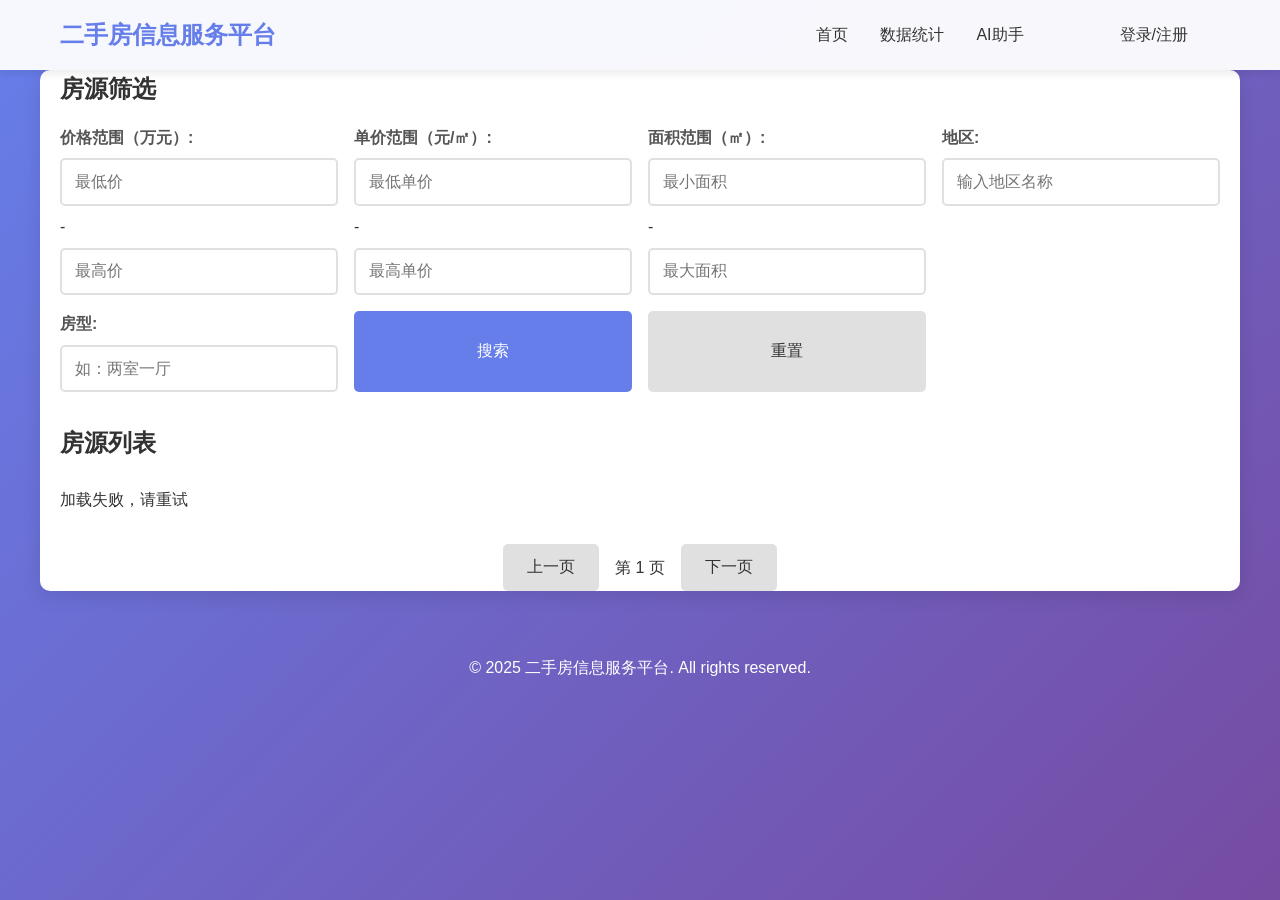
<file: web/index.html>
<!DOCTYPE html>
<html lang="zh-CN">
<head>
    <meta charset="UTF-8">
    <meta name="viewport" content="width=device-width, initial-scale=1.0">
    <title>二手房信息服务平台</title>
    <link rel="stylesheet" href="css/style.css">
    <script type="text/javascript" src="https://api.map.baidu.com/api?v=3.0&ak=YOUR_BAIDU_AK"></script>
</head>
<body>
    <header>
        <div class="container">
            <h1>二手房信息服务平台</h1>
            <nav>
                <ul>
                    <li><a href="index.html">首页</a></li>
                    <li><a href="statistics.html">数据统计</a></li>
                    <li><a href="ai-assistant.html">AI助手</a></li>
                    <li><a href="#" id="favoritesLink" style="display:none;">我的收藏</a></li>
                    <li><a href="admin.html" id="adminLink" style="display:none;">管理后台</a></li>
                    <li><a href="login.html" id="loginLink">登录/注册</a></li>
                    <li><a href="#" id="logoutLink" style="display:none;">退出</a></li>
                </ul>
            </nav>
        </div>
    </header>

    <main class="container">
        <section class="search-section">
            <h2>房源筛选</h2>
            <div class="filters">
                <div class="filter-group">
                    <label>价格范围（万元）:</label>
                    <input type="number" id="minPrice" placeholder="最低价">
                    <span>-</span>
                    <input type="number" id="maxPrice" placeholder="最高价">
                </div>
                <div class="filter-group">
                    <label>单价范围（元/㎡）:</label>
                    <input type="number" id="minUnitPrice" placeholder="最低单价">
                    <span>-</span>
                    <input type="number" id="maxUnitPrice" placeholder="最高单价">
                </div>
                <div class="filter-group">
                    <label>面积范围（㎡）:</label>
                    <input type="number" id="minArea" placeholder="最小面积">
                    <span>-</span>
                    <input type="number" id="maxArea" placeholder="最大面积">
                </div>
                <div class="filter-group">
                    <label>地区:</label>
                    <input type="text" id="region" placeholder="输入地区名称">
                </div>
                <div class="filter-group">
                    <label>房型:</label>
                    <input type="text" id="houseType" placeholder="如：两室一厅">
                </div>
                <button id="searchBtn" class="btn-primary">搜索</button>
                <button id="resetBtn" class="btn-secondary">重置</button>
            </div>
        </section>

        <section class="houses-section">
            <h2>房源列表</h2>
            <div id="housesList" class="houses-grid">
                <p class="loading">加载中...</p>
            </div>
            <div class="pagination">
                <button id="prevPage" class="btn-secondary" disabled>上一页</button>
                <span id="pageInfo">第 1 页</span>
                <button id="nextPage" class="btn-secondary">下一页</button>
            </div>
        </section>
    </main>

    <footer>
        <div class="container">
            <p>&copy; 2025 二手房信息服务平台. All rights reserved.</p>
        </div>
    </footer>

    <script src="js/common.js"></script>
    <script src="js/index.js"></script>
</body>
</html>
</file>
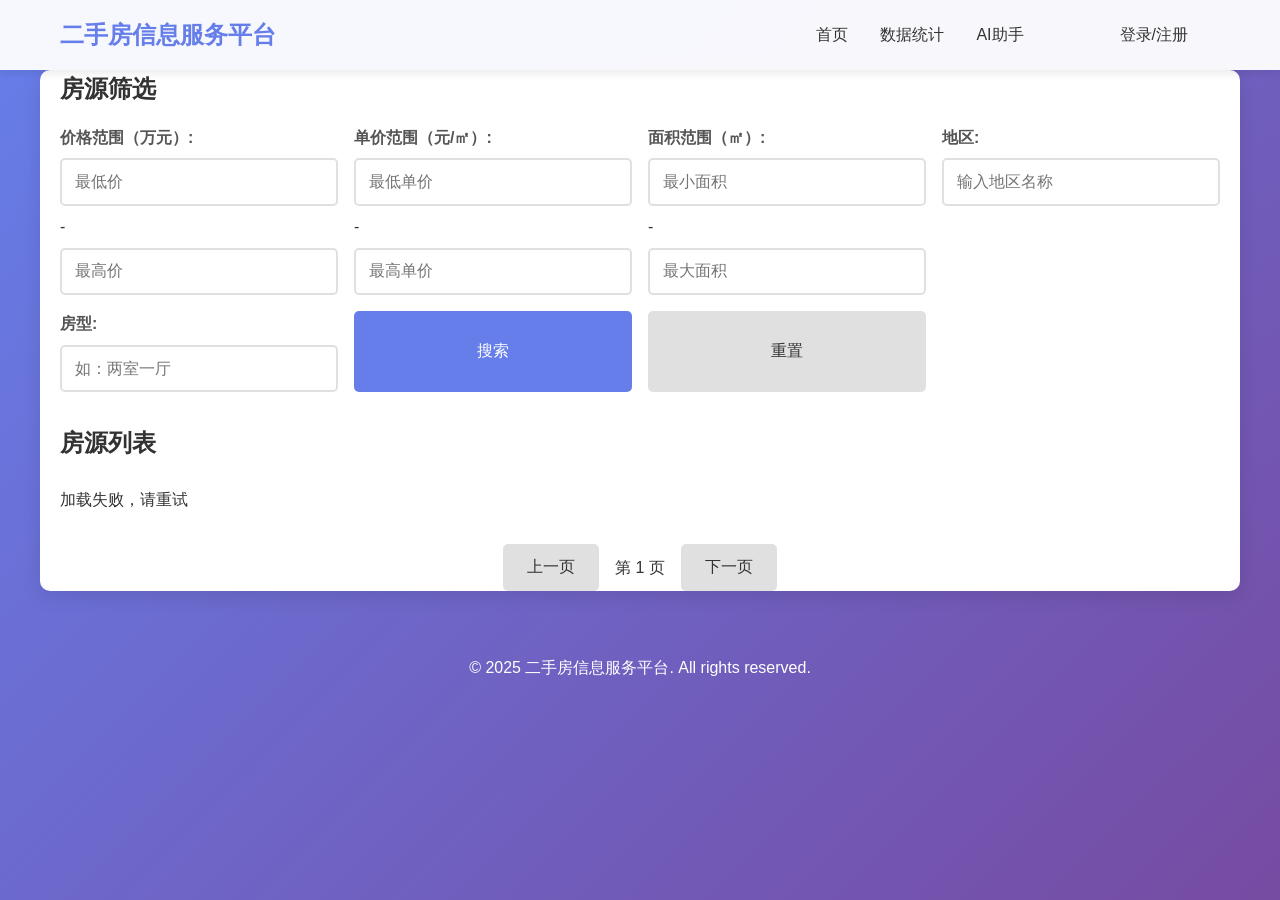
<file: web/admin.html>
<!DOCTYPE html>
<html lang="zh-CN">
<head>
    <meta charset="UTF-8">
    <meta name="viewport" content="width=device-width, initial-scale=1.0">
    <title>管理后台 - 二手房信息服务平台</title>
    <link rel="stylesheet" href="css/style.css">
</head>
<body>
    <header>
        <div class="container">
            <h1>管理后台</h1>
            <nav>
                <ul>
                    <li><a href="index.html">返回首页</a></li>
                    <li><a href="#" id="logoutLink">退出</a></li>
                </ul>
            </nav>
        </div>
    </header>

    <main class="container">
        <section class="admin-section">
            <h2>用户管理</h2>
            
            <div class="admin-stats">
                <div class="stat-card">
                    <h3>总用户数</h3>
                    <p id="totalUsers" class="stat-value">-</p>
                </div>
                <div class="stat-card">
                    <h3>管理员</h3>
                    <p id="adminCount" class="stat-value">-</p>
                </div>
                <div class="stat-card">
                    <h3>普通用户</h3>
                    <p id="userCount" class="stat-value">-</p>
                </div>
            </div>

            <div class="users-table">
                <h3>用户列表</h3>
                <table id="usersTable">
                    <thead>
                        <tr>
                            <th>ID</th>
                            <th>用户名</th>
                            <th>邮箱</th>
                            <th>角色</th>
                            <th>邮箱验证</th>
                            <th>注册时间</th>
                        </tr>
                    </thead>
                    <tbody id="usersTableBody">
                        <tr><td colspan="6">加载中...</td></tr>
                    </tbody>
                </table>
            </div>
        </section>
    </main>

    <footer>
        <div class="container">
            <p>&copy; 2025 二手房信息服务平台. All rights reserved.</p>
        </div>
    </footer>

    <script src="js/common.js"></script>
    <script src="js/admin.js"></script>
</body>
</html>
</file>
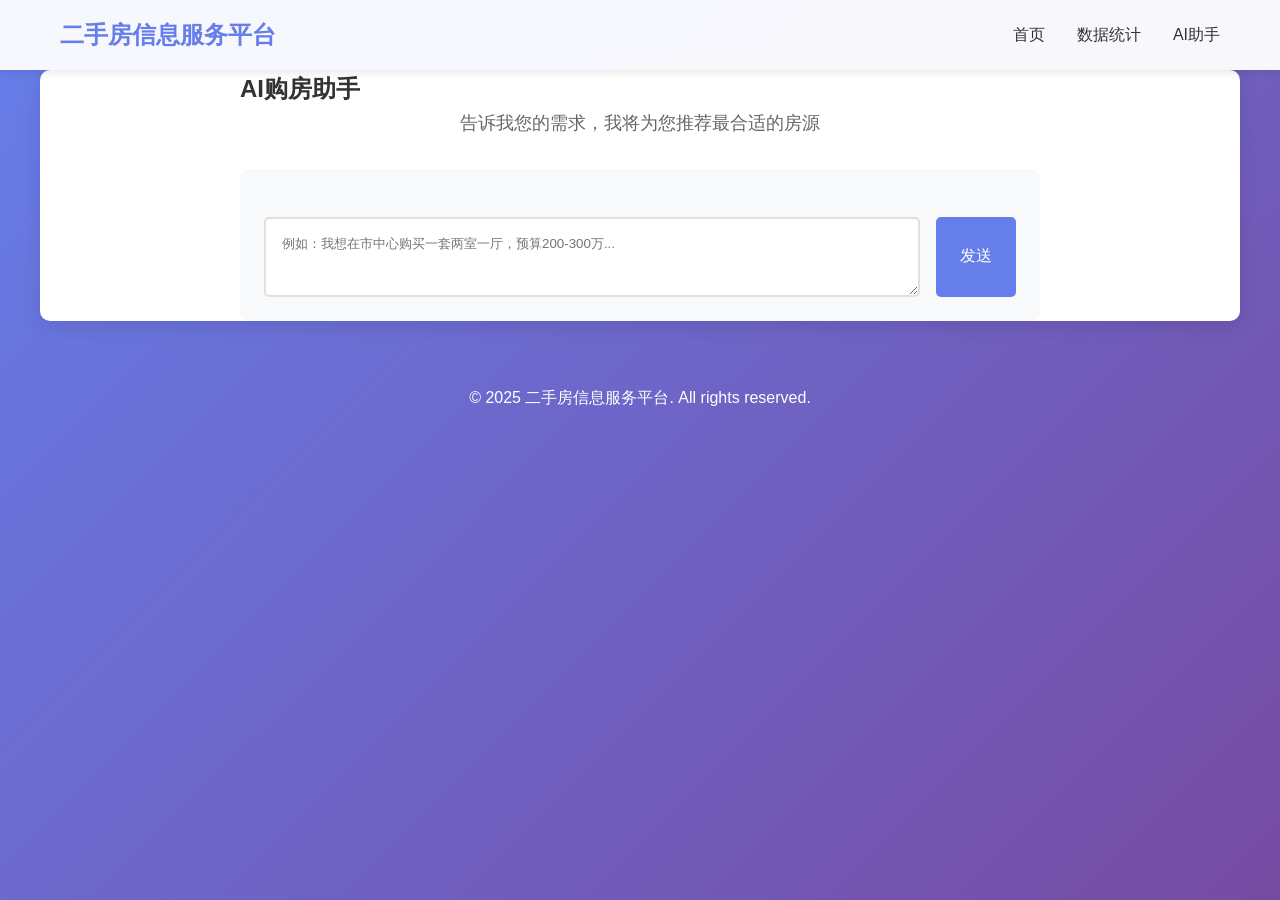
<file: web/ai-assistant.html>
<!DOCTYPE html>
<html lang="zh-CN">
<head>
    <meta charset="UTF-8">
    <meta name="viewport" content="width=device-width, initial-scale=1.0">
    <title>AI助手 - 二手房信息服务平台</title>
    <link rel="stylesheet" href="css/style.css">
</head>
<body>
    <header>
        <div class="container">
            <h1>二手房信息服务平台</h1>
            <nav>
                <ul>
                    <li><a href="index.html">首页</a></li>
                    <li><a href="statistics.html">数据统计</a></li>
                    <li><a href="ai-assistant.html">AI助手</a></li>
                </ul>
            </nav>
        </div>
    </header>

    <main class="container">
        <section class="ai-section">
            <h2>AI购房助手</h2>
            <p class="ai-intro">告诉我您的需求，我将为您推荐最合适的房源</p>
            
            <div class="ai-chat">
                <div class="chat-messages" id="chatMessages">
                    <div class="message bot-message">
                        您好！我是AI购房助手。请告诉我您的购房需求，例如预算、地区偏好、面积要求等，我将为您推荐合适的房源。
                    </div>
                </div>
                
                <div class="chat-input">
                    <textarea id="userInput" placeholder="例如：我想在市中心购买一套两室一厅，预算200-300万..."></textarea>
                    <button id="sendBtn" class="btn-primary">发送</button>
                </div>
            </div>
        </section>
    </main>

    <footer>
        <div class="container">
            <p>&copy; 2025 二手房信息服务平台. All rights reserved.</p>
        </div>
    </footer>

    <script src="js/common.js"></script>
    <script src="js/ai-assistant.js"></script>
</body>
</html>
</file>
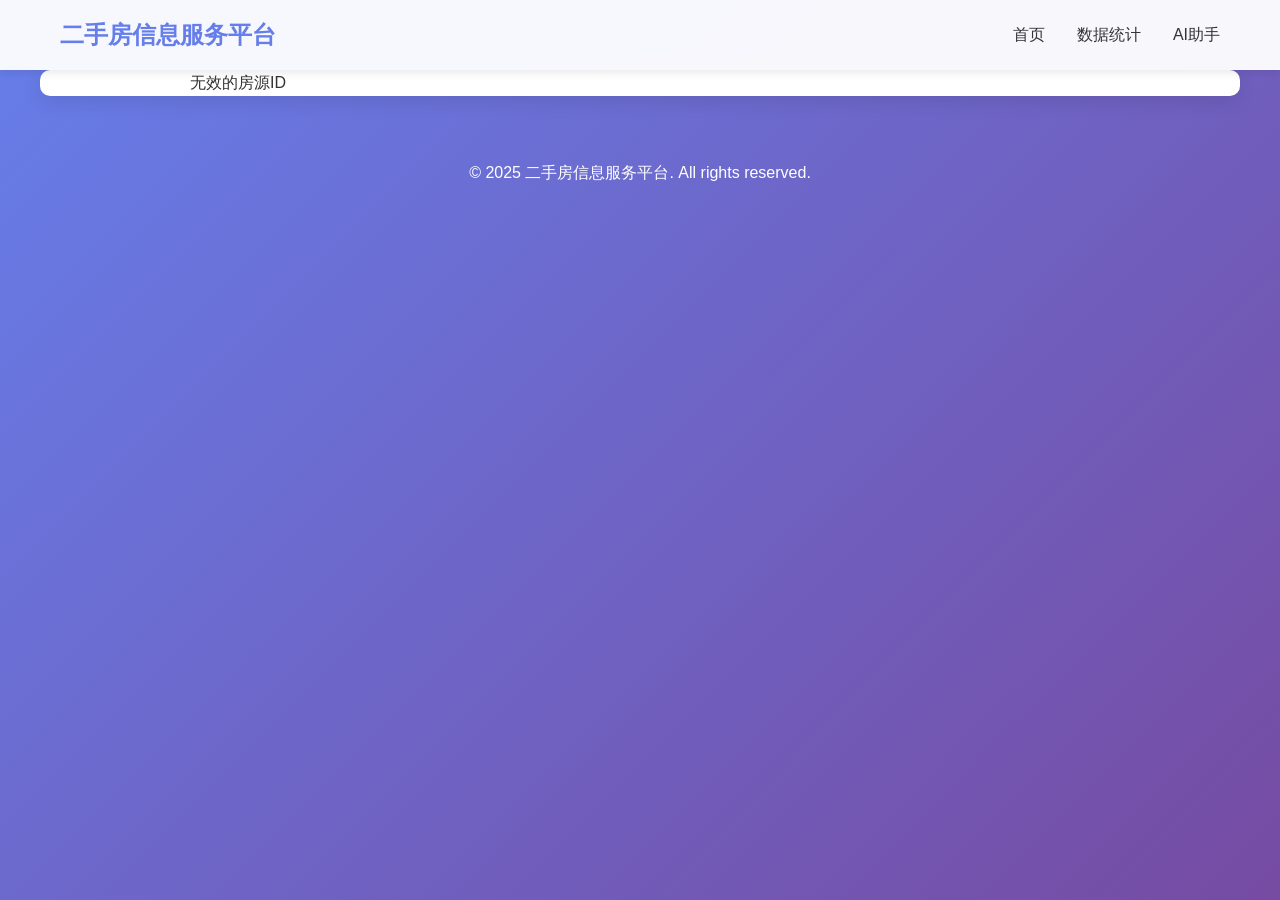
<file: web/detail.html>
<!DOCTYPE html>
<html lang="zh-CN">
<head>
    <meta charset="UTF-8">
    <meta name="viewport" content="width=device-width, initial-scale=1.0">
    <title>房源详情 - 二手房信息服务平台</title>
    <link rel="stylesheet" href="css/style.css">
    <script type="text/javascript" src="https://api.map.baidu.com/api?v=3.0&ak=YOUR_BAIDU_AK"></script>
</head>
<body>
    <header>
        <div class="container">
            <h1>二手房信息服务平台</h1>
            <nav>
                <ul>
                    <li><a href="index.html">首页</a></li>
                    <li><a href="statistics.html">数据统计</a></li>
                    <li><a href="ai-assistant.html">AI助手</a></li>
                </ul>
            </nav>
        </div>
    </header>

    <main class="container">
        <section class="detail-section">
            <div id="houseDetail">
                <p class="loading">加载中...</p>
            </div>
        </section>
    </main>

    <footer>
        <div class="container">
            <p>&copy; 2025 二手房信息服务平台. All rights reserved.</p>
        </div>
    </footer>

    <script src="js/common.js"></script>
    <script src="js/detail.js"></script>
</body>
</html>
</file>
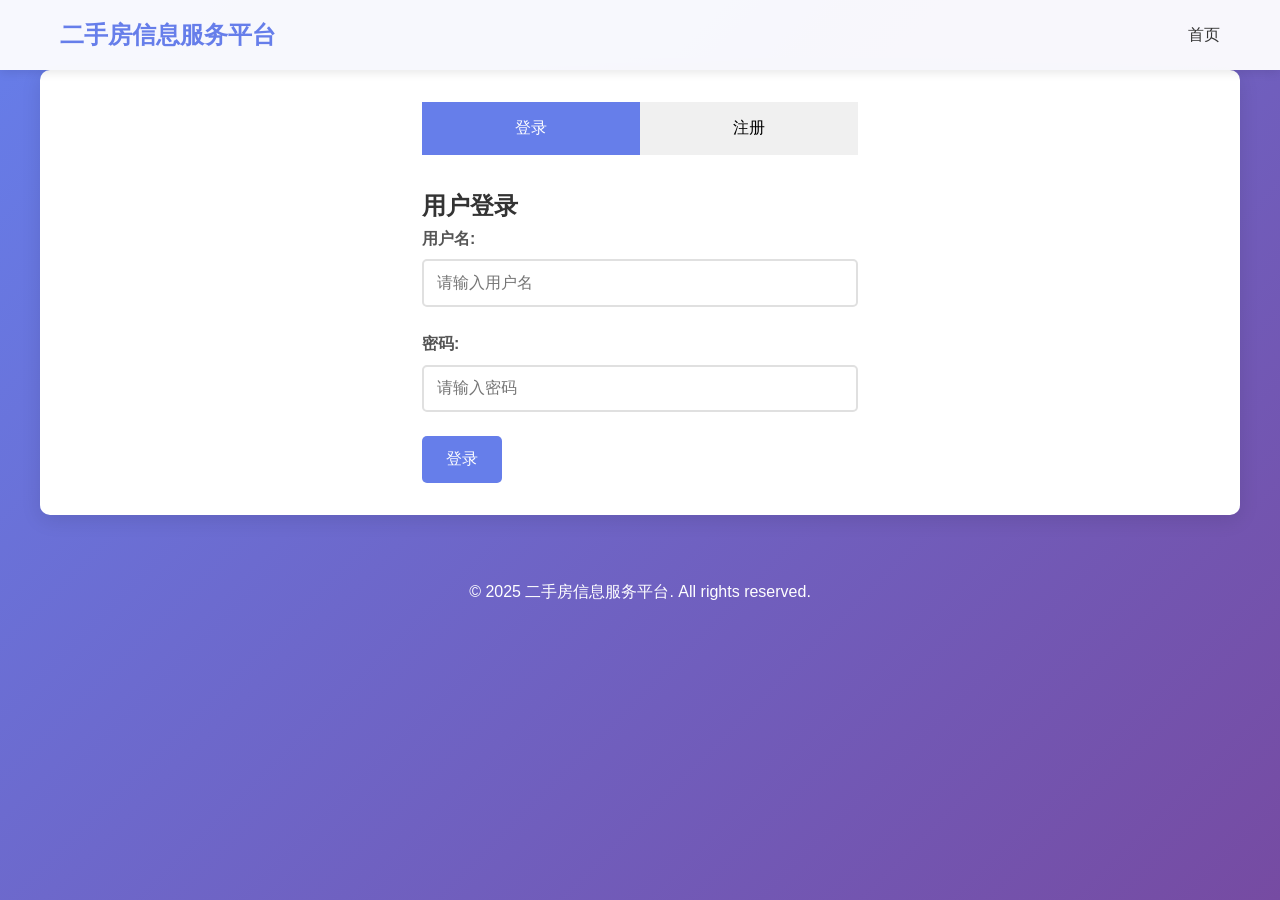
<file: web/login.html>
<!DOCTYPE html>
<html lang="zh-CN">
<head>
    <meta charset="UTF-8">
    <meta name="viewport" content="width=device-width, initial-scale=1.0">
    <title>登录/注册 - 二手房信息服务平台</title>
    <link rel="stylesheet" href="css/style.css">
</head>
<body>
    <header>
        <div class="container">
            <h1>二手房信息服务平台</h1>
            <nav>
                <ul>
                    <li><a href="index.html">首页</a></li>
                </ul>
            </nav>
        </div>
    </header>

    <main class="container">
        <section class="auth-section">
            <div class="auth-container">
                <div class="auth-tabs">
                    <button class="auth-tab active" data-tab="login">登录</button>
                    <button class="auth-tab" data-tab="register">注册</button>
                </div>

                <div id="loginForm" class="auth-form">
                    <h2>用户登录</h2>
                    <div class="form-group">
                        <label>用户名:</label>
                        <input type="text" id="loginUsername" placeholder="请输入用户名">
                    </div>
                    <div class="form-group">
                        <label>密码:</label>
                        <input type="password" id="loginPassword" placeholder="请输入密码">
                    </div>
                    <button id="loginBtn" class="btn-primary">登录</button>
                    <div id="loginMessage" class="message"></div>
                </div>

                <div id="registerForm" class="auth-form" style="display:none;">
                    <h2>用户注册</h2>
                    <div class="form-group">
                        <label>用户名:</label>
                        <input type="text" id="registerUsername" placeholder="请输入用户名">
                    </div>
                    <div class="form-group">
                        <label>邮箱:</label>
                        <input type="email" id="registerEmail" placeholder="请输入邮箱">
                    </div>
                    <div class="form-group">
                        <label>密码:</label>
                        <input type="password" id="registerPassword" placeholder="请输入密码">
                    </div>
                    <div class="form-group">
                        <label>确认密码:</label>
                        <input type="password" id="registerPasswordConfirm" placeholder="再次输入密码">
                    </div>
                    <button id="registerBtn" class="btn-primary">注册</button>
                    <div id="registerMessage" class="message"></div>
                </div>
            </div>
        </section>
    </main>

    <footer>
        <div class="container">
            <p>&copy; 2025 二手房信息服务平台. All rights reserved.</p>
        </div>
    </footer>

    <script src="js/common.js"></script>
    <script src="js/login.js"></script>
</body>
</html>
</file>
<file: web/css/style.css>
* {
    margin: 0;
    padding: 0;
    box-sizing: border-box;
}

body {
    font-family: 'Segoe UI', Tahoma, Geneva, Verdana, sans-serif;
    line-height: 1.6;
    color: #333;
    background: linear-gradient(135deg, #667eea 0%, #764ba2 100%);
    min-height: 100vh;
}

.container {
    max-width: 1200px;
    margin: 0 auto;
    padding: 0 20px;
}

/* Header */
header {
    background: rgba(255, 255, 255, 0.95);
    box-shadow: 0 2px 10px rgba(0, 0, 0, 0.1);
    position: sticky;
    top: 0;
    z-index: 100;
}

header .container {
    display: flex;
    justify-content: space-between;
    align-items: center;
    padding: 1rem 20px;
}

header h1 {
    color: #667eea;
    font-size: 1.5rem;
}

nav ul {
    display: flex;
    list-style: none;
    gap: 2rem;
}

nav a {
    text-decoration: none;
    color: #333;
    font-weight: 500;
    transition: color 0.3s;
}

nav a:hover {
    color: #667eea;
}

/* Main Content */
main {
    margin: 2rem auto;
    background: white;
    border-radius: 10px;
    padding: 2rem;
    box-shadow: 0 5px 20px rgba(0, 0, 0, 0.1);
}

/* Buttons */
.btn-primary, .btn-secondary {
    padding: 0.8rem 1.5rem;
    border: none;
    border-radius: 5px;
    cursor: pointer;
    font-size: 1rem;
    transition: all 0.3s;
}

.btn-primary {
    background: #667eea;
    color: white;
}

.btn-primary:hover {
    background: #5568d3;
    transform: translateY(-2px);
}

.btn-secondary {
    background: #e0e0e0;
    color: #333;
}

.btn-secondary:hover {
    background: #d0d0d0;
}

/* Search Filters */
.search-section {
    margin-bottom: 2rem;
}

.filters {
    display: grid;
    grid-template-columns: repeat(auto-fit, minmax(250px, 1fr));
    gap: 1rem;
    margin-top: 1rem;
}

.filter-group {
    display: flex;
    flex-direction: column;
    gap: 0.5rem;
}

.filter-group label {
    font-weight: 600;
    color: #555;
}

.filter-group input {
    padding: 0.8rem;
    border: 2px solid #e0e0e0;
    border-radius: 5px;
    font-size: 1rem;
    transition: border-color 0.3s;
}

.filter-group input:focus {
    outline: none;
    border-color: #667eea;
}

/* Houses Grid */
.houses-grid {
    display: grid;
    grid-template-columns: repeat(auto-fill, minmax(300px, 1fr));
    gap: 1.5rem;
    margin-top: 1.5rem;
}

.house-card {
    background: white;
    border: 2px solid #e0e0e0;
    border-radius: 10px;
    padding: 1.5rem;
    cursor: pointer;
    transition: all 0.3s;
}

.house-card:hover {
    border-color: #667eea;
    transform: translateY(-5px);
    box-shadow: 0 5px 15px rgba(102, 126, 234, 0.2);
}

.house-card h3 {
    color: #667eea;
    margin-bottom: 1rem;
    font-size: 1.2rem;
}

.house-card .price {
    font-size: 1.5rem;
    color: #e74c3c;
    font-weight: bold;
    margin: 0.5rem 0;
}

.house-card .info {
    color: #666;
    margin: 0.3rem 0;
}

/* Pagination */
.pagination {
    display: flex;
    justify-content: center;
    align-items: center;
    gap: 1rem;
    margin-top: 2rem;
}

/* Detail Page */
.detail-section {
    max-width: 900px;
    margin: 0 auto;
}

.house-detail {
    background: white;
    padding: 2rem;
}

.house-detail h2 {
    color: #667eea;
    margin-bottom: 1rem;
}

.detail-info {
    display: grid;
    grid-template-columns: repeat(2, 1fr);
    gap: 1rem;
    margin: 1.5rem 0;
}

.detail-item {
    padding: 1rem;
    background: #f8f9fa;
    border-radius: 5px;
}

.detail-item label {
    font-weight: 600;
    color: #555;
    display: block;
    margin-bottom: 0.5rem;
}

#map {
    width: 100%;
    height: 400px;
    margin-top: 2rem;
    border-radius: 10px;
    overflow: hidden;
}

/* Auth Forms */
.auth-section {
    max-width: 500px;
    margin: 0 auto;
}

.auth-container {
    background: white;
    padding: 2rem;
    border-radius: 10px;
}

.auth-tabs {
    display: flex;
    gap: 0;
    margin-bottom: 2rem;
}

.auth-tab {
    flex: 1;
    padding: 1rem;
    background: #f0f0f0;
    border: none;
    cursor: pointer;
    font-size: 1rem;
    transition: all 0.3s;
}

.auth-tab.active {
    background: #667eea;
    color: white;
}

.form-group {
    margin-bottom: 1.5rem;
}

.form-group label {
    display: block;
    margin-bottom: 0.5rem;
    font-weight: 600;
    color: #555;
}

.form-group input {
    width: 100%;
    padding: 0.8rem;
    border: 2px solid #e0e0e0;
    border-radius: 5px;
    font-size: 1rem;
}

.form-group input:focus {
    outline: none;
    border-color: #667eea;
}

.message {
    margin-top: 1rem;
    padding: 1rem;
    border-radius: 5px;
    display: none;
}

.message.success {
    background: #d4edda;
    color: #155724;
    display: block;
}

.message.error {
    background: #f8d7da;
    color: #721c24;
    display: block;
}

/* Statistics */
.charts-container {
    display: grid;
    grid-template-columns: repeat(auto-fit, minmax(400px, 1fr));
    gap: 2rem;
    margin-top: 2rem;
}

.chart-box {
    background: white;
    padding: 1.5rem;
    border-radius: 10px;
    box-shadow: 0 2px 10px rgba(0, 0, 0, 0.1);
}

.chart-box h3 {
    color: #667eea;
    margin-bottom: 1rem;
}

/* AI Assistant */
.ai-section {
    max-width: 800px;
    margin: 0 auto;
}

.ai-intro {
    text-align: center;
    color: #666;
    margin-bottom: 2rem;
    font-size: 1.1rem;
}

.ai-chat {
    background: #f8f9fa;
    border-radius: 10px;
    padding: 1.5rem;
}

.chat-messages {
    max-height: 500px;
    overflow-y: auto;
    margin-bottom: 1.5rem;
}

.message {
    margin-bottom: 1rem;
    padding: 1rem;
    border-radius: 10px;
}

.bot-message {
    background: #e3f2fd;
    margin-right: 20%;
}

.user-message {
    background: #667eea;
    color: white;
    margin-left: 20%;
}

.chat-input {
    display: flex;
    gap: 1rem;
}

.chat-input textarea {
    flex: 1;
    padding: 1rem;
    border: 2px solid #e0e0e0;
    border-radius: 5px;
    resize: vertical;
    min-height: 80px;
    font-family: inherit;
}

/* Admin Panel */
.admin-stats {
    display: grid;
    grid-template-columns: repeat(auto-fit, minmax(200px, 1fr));
    gap: 1.5rem;
    margin: 2rem 0;
}

.stat-card {
    background: linear-gradient(135deg, #667eea 0%, #764ba2 100%);
    color: white;
    padding: 2rem;
    border-radius: 10px;
    text-align: center;
}

.stat-card h3 {
    margin-bottom: 1rem;
    font-size: 1rem;
}

.stat-value {
    font-size: 2.5rem;
    font-weight: bold;
}

.users-table {
    margin-top: 2rem;
}

.users-table table {
    width: 100%;
    border-collapse: collapse;
    margin-top: 1rem;
}

.users-table th,
.users-table td {
    padding: 1rem;
    text-align: left;
    border-bottom: 1px solid #e0e0e0;
}

.users-table th {
    background: #667eea;
    color: white;
    font-weight: 600;
}

.users-table tr:hover {
    background: #f8f9fa;
}

/* Footer */
footer {
    text-align: center;
    padding: 2rem;
    color: white;
    margin-top: 2rem;
}

/* Utilities */
.loading {
    text-align: center;
    color: #666;
    padding: 2rem;
    font-size: 1.2rem;
}

@media (max-width: 768px) {
    header .container {
        flex-direction: column;
        gap: 1rem;
    }

    nav ul {
        flex-direction: column;
        gap: 0.5rem;
    }

    .houses-grid {
        grid-template-columns: 1fr;
    }

    .detail-info {
        grid-template-columns: 1fr;
    }

    .charts-container {
        grid-template-columns: 1fr;
    }
}
</file>
